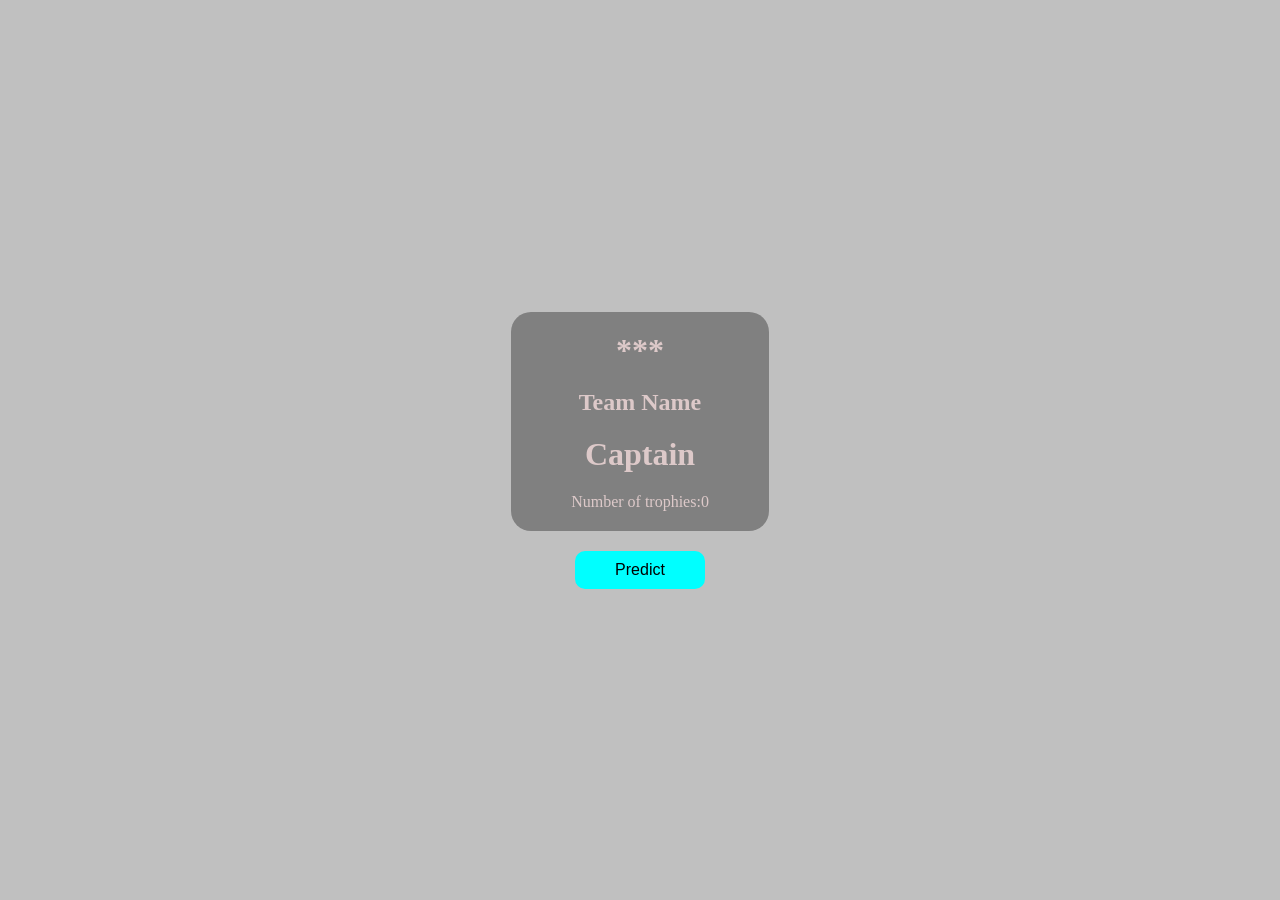
<file: Day-43/index.html>
<!DOCTYPE html>
<html lang="en">
<head>
    <meta charset="UTF-8">
    <meta name="viewport" content="width=device-width, initial-scale=1.0">
    <link rel="stylesheet" href="style.css">
    <title>Document</title>
</head>
<body>
    <main>
        <div id="box">
            <h1>***</h1>
            <h2>Team Name</h2>
            <h1 id="captain"> Captain</h1>
            <p>Number of trophies:0</p>
        </div>
        <button>Predict</button>
        <script src="script.js"></script>
    </main>
</body>
</html>
</file>
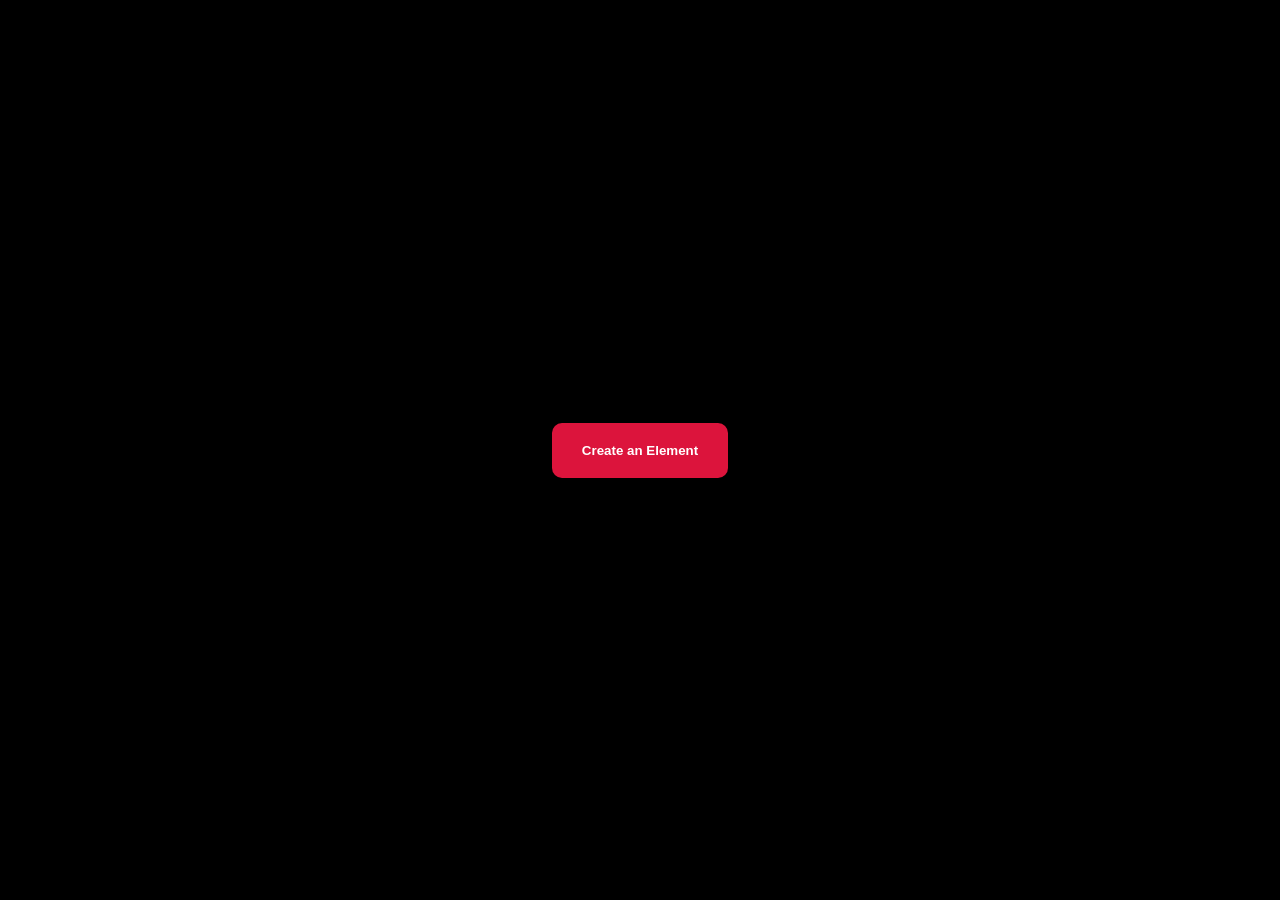
<file: Day-44/index.html>
<!DOCTYPE html>
<html lang="en">
<head>
    <meta charset="UTF-8">
    <meta name="viewport" content="width=device-width, initial-scale=1.0">
    <link rel="stylesheet" href="style.css">
    <title>Document</title>
</head>
<body>
    <main>
        <button>Create an Element</button>
    </main>
    <script src="script.js"></script>
</body>
</html>
</file>
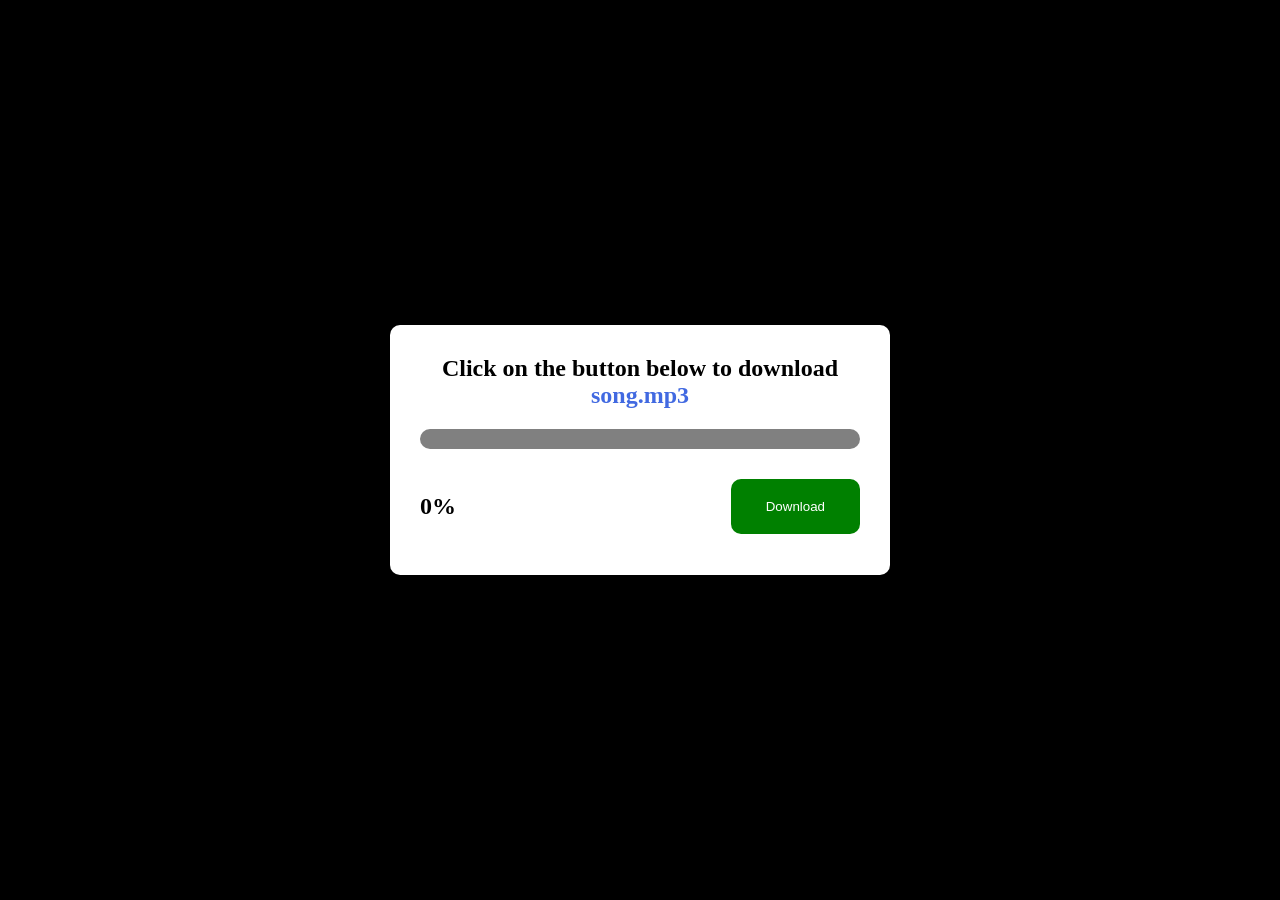
<file: Day-45/index.html>
<!DOCTYPE html>
<html lang="en">
<head>
    <meta charset="UTF-8">
    <meta name="viewport" content="width=device-width, initial-scale=1.0">
    <link rel="stylesheet" href="style.css">
    <title>Document</title>

</head>
<body>
    <main>
        <div class="card">
            <h2>Click on the button below to download <span>song.mp3</span></h2>
            <div class="outer">
                <div class="inner"></div>
            </div>
            <div class="details">
                <h2 class="percent">0%</h2>
                <button>Download</button>
            </div>
        </div>
    </main>
    <script src="script.js"></script>
</body>
</html>
</file>
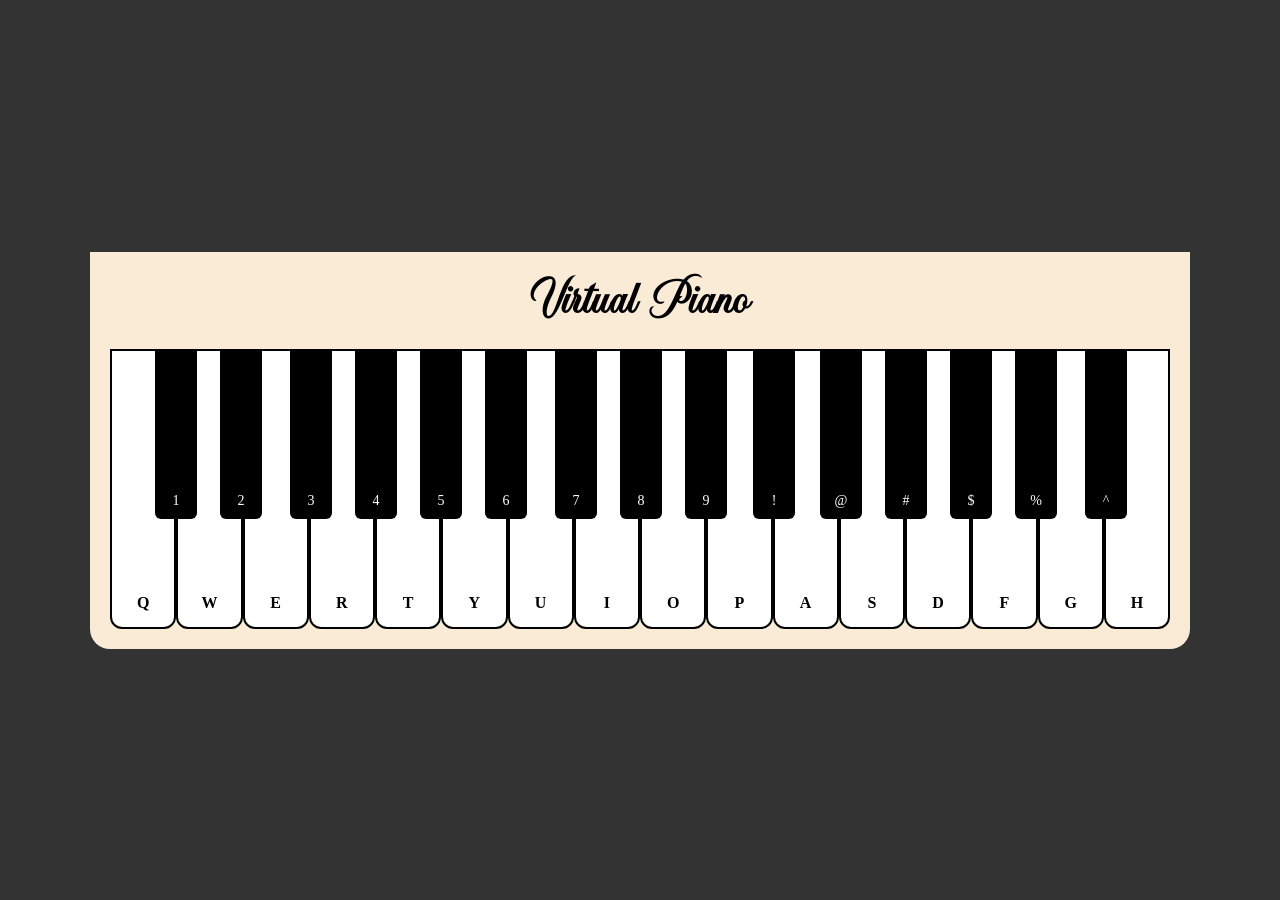
<file: Piano/index.html>
<!DOCTYPE html>
<html lang="en">
<head>
  <meta charset="UTF-8" />
  <meta name="viewport" content="width=device-width, initial-scale=1.0" />
  <title>Virtual Piano</title>
  <link rel="stylesheet" href="style.css" />
</head>
<body>
  <main>
    <div id="piano">
      <h1>Virtual Piano</h1>

      <div id="keys">
        <div class="whiteKey">Q</div>
        <div class="whiteKey">W</div>
        <div class="whiteKey">E</div>
        <div class="whiteKey">R</div>
        <div class="whiteKey">T</div>
        <div class="whiteKey">Y</div>
        <div class="whiteKey">U</div>
        <div class="whiteKey">I</div>
        <div class="whiteKey">O</div>
        <div class="whiteKey">P</div>
        <div class="whiteKey">A</div>
        <div class="whiteKey">S</div>
        <div class="whiteKey">D</div>
        <div class="whiteKey">F</div>
        <div class="whiteKey">G</div>
        <div class="whiteKey">H</div>
        <div class="blackKey b1">1</div>
        <div class="blackKey b2">2</div>
        <div class="blackKey b3">3</div>
        <div class="blackKey b4">4</div>
        <div class="blackKey b5">5</div>
        <div class="blackKey b6">6</div>
        <div class="blackKey b7">7</div>
        <div class="blackKey b8">8</div>
        <div class="blackKey b9">9</div>
        <div class="blackKey b10">!</div>
        <div class="blackKey b11">@</div>
        <div class="blackKey b12">#</div>
        <div class="blackKey b13">$</div>
        <div class="blackKey b14">%</div>
        <div class="blackKey b15">^</div>
      </div>
    </div>
  </main>
  <script src="script.js"></script>
</body>
</html>
</file>
<file: Day-43/style.css>
* {
    margin: 0;
    padding: 0;
    box-sizing: border-box;
}
html,
body {
height: 100%;
width: 100%;
}
main{
    height: 100%;
    width: 100%;
    background-color: silver;
    display: flex;
    align-items: center;
    justify-content: center;
    flex-direction: column;
    gap: 20px;
}
#box{
    height: auto;
    width: auto;
    display: flex;
    align-items: center;
    justify-content: center;
    flex-direction: column;
    background-color: gray;
    border-radius: 20px;
    padding: 20px 60px;
    gap: 20px;
    color: rgb(221, 201, 201);
}
button{
    padding: 10px 40px;
    font-weight: 500;
    font-size: medium;
    border: none;
    border-radius: 10px;
    background-color: aqua;
    cursor: pointer;
}

button:active{
    transform: scale(0.95);
}
</file>
<file: Day-44/style.css>
* {
    margin: 0;
    padding: 0;
    box-sizing: border-box;
}
html,
body {
height: 100%;
width: 100%;
}
main{
    height: 100%;
    width: 100%;
    background-color: black;
    display: flex;
    align-items: center;
    justify-content: center;
    
}
button{
    padding: 20px 30px;
    border-radius: 10px;
    background-color: crimson;
    border: none;
    font-weight: 800;
    color: white;
    position: relative;
    z-index: 9;
    cursor: pointer;
}
button:active{
    transform: scale(0.95);
}
</file>
<file: Day-45/style.css>
* {
    margin: 0;
    padding: 0;
    box-sizing: border-box;
}
html,
body {
height: 100%;
width: 100%;
}
main{
    height: 100%;
    width: 100%;
    background-color: black;
    display: flex;
    justify-content: center;
    align-items: center;
}
.card{
    height: 250px;
    width: 500px;
    background-color: white;
    border-radius: 10px;
    padding: 30px;
}
.card span{
    color: royalblue;
}
.card h2{
    text-align: center;
    font-weight: 600;
}
.outer{
    height: 20px;
    width: 100%;
    background-color: gray;
    border-radius: 20px;
    margin-bottom: 30px;
    margin-top: 20px;
}
.inner{
   height: 100%;
   width: 0%;
   background-color: rgb(6, 171, 6);
   border-radius: 20px;
}

.details{
     display: flex;
     justify-content: space-between;
     align-items: center;
}
button{
    padding: 20px 35px;
    background-color: green;
    border: none;
    border-radius: 10px;
    color: white;
    cursor: pointer;
}
button:active{
    transform: scale(0.95);
}
</file>
<file: Piano/style.css>
@font-face {
  font-family: fort;
  src: url(./FortalesiaPlain_PERSONAL_USE_ONLY.otf);
}

* {
  margin: 0;
  padding: 0;
  box-sizing: border-box;
}

html,
body {
  height: 100%;
  width: 100%;
}

main {
  height: 100%;
  width: 100%;
  background-color: #333;
  display: flex;
  justify-content: center;
  align-items: center;
}

#piano {
  width: 1100px;
  background-color: antiquewhite;
  padding: 20px;
  border-radius: 0 0 20px 20px;
}

h1 {
  text-align: center;
  font-family: fort;
  font-size: 48px;
  margin-bottom: 20px;
}

#keys {
  position: relative;
  display: flex;
  height: 280px;
}

.whiteKey {
  flex: 1;
  background-color: white;
  border: 2px solid black;
  border-radius: 0 0 12px 12px;
  display: flex;
  justify-content: flex-end;
  align-items: center;
  flex-direction: column;
  padding-bottom: 15px;
  font-size: 16px;
  font-weight: bold;
  cursor: pointer;
}

.whiteKey:hover {
  background-color: #eee;
}
.whiteKey:active{
    transform: scaleY(0.975);
}
.blackKey {
  position: absolute;
  width: 42px;
  height: 170px;
  background-color: black;
  color: white;
  top: 0;
  display: flex;
  justify-content: center;
  align-items: flex-end;
  padding-bottom: 10px;
  font-size: 14px;
  border-radius: 0 0 6px 6px;
  z-index: 10;
  cursor: pointer;
}

.blackKey:hover {
  background-color: #222;
}
.blackKey:active{
    transform: scale(0.975);
}


.b1  { left: 45px; }
.b2  { left: 110px; }
.b3  { left: 180px; }
.b4  { left: 245px; }
.b5  { left: 310px; }
.b6  { left: 375px; }
.b7  { left: 445px; }
.b8  { left: 510px; }
.b9  { left: 575px; }
.b10 { left: 643px; }
.b11 { left: 710px; }
.b12 { left: 775px; }
.b13 { left: 840px; }
.b14 { left: 905px; }
.b15 { left: 975px; }
</file>
